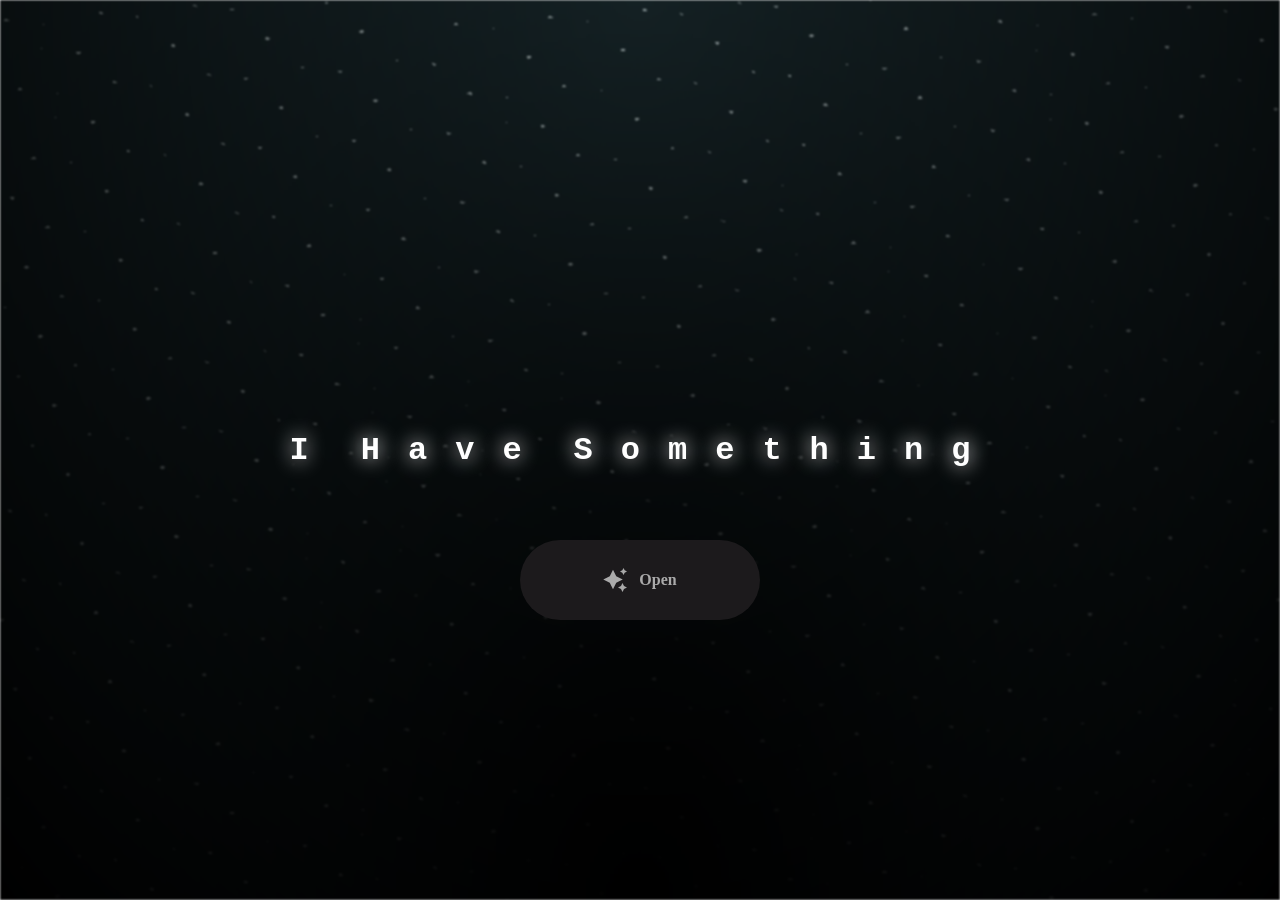
<file: flowers for her/index.html>
<html lang="en">

<head>
  <meta charset="UTF-8">
  <meta name="viewport" content="width=device-width, initial-scale=1.0">
  <link rel="shortcut icon" href="gift.png" type="image/x-icon">
  <link rel="stylesheet" href="index.css">

  <!-- Document Title -->
  <title>FLOWERS FOR SOMEONE</title>
</head>

<body>
  <!-- Background -->
  <div class="night"></div>

  <!-- Title -->
  <h1 class="title"></h1>

  <!-- Button -->
  <div style="position: absolute; top: 60vh; width: 100%; display: flex; justify-content: center;">
    <a href="flower.html" class="btn">
      <svg height="24" width="24" fill="#FFFFFF" viewBox="0 0 24 24" data-name="Layer 1" id="Layer_1" class="sparkle">
        <path
          d="M10,21.236,6.755,14.745.264,11.5,6.755,8.255,10,1.764l3.245,6.491L19.736,11.5l-6.491,3.245ZM18,21l1.5,3L21,21l3-1.5L21,18l-1.5-3L18,18l-3,1.5ZM19.333,4.667,20.5,7l1.167-2.333L24,3.5,21.667,2.333,20.5,0,19.333,2.333,17,3.5Z">
        </path>
      </svg>

      <span class="text">Open</span>
    </a>
  </div>

  <script src="index.js"></script>
</body>

</html>
</file>
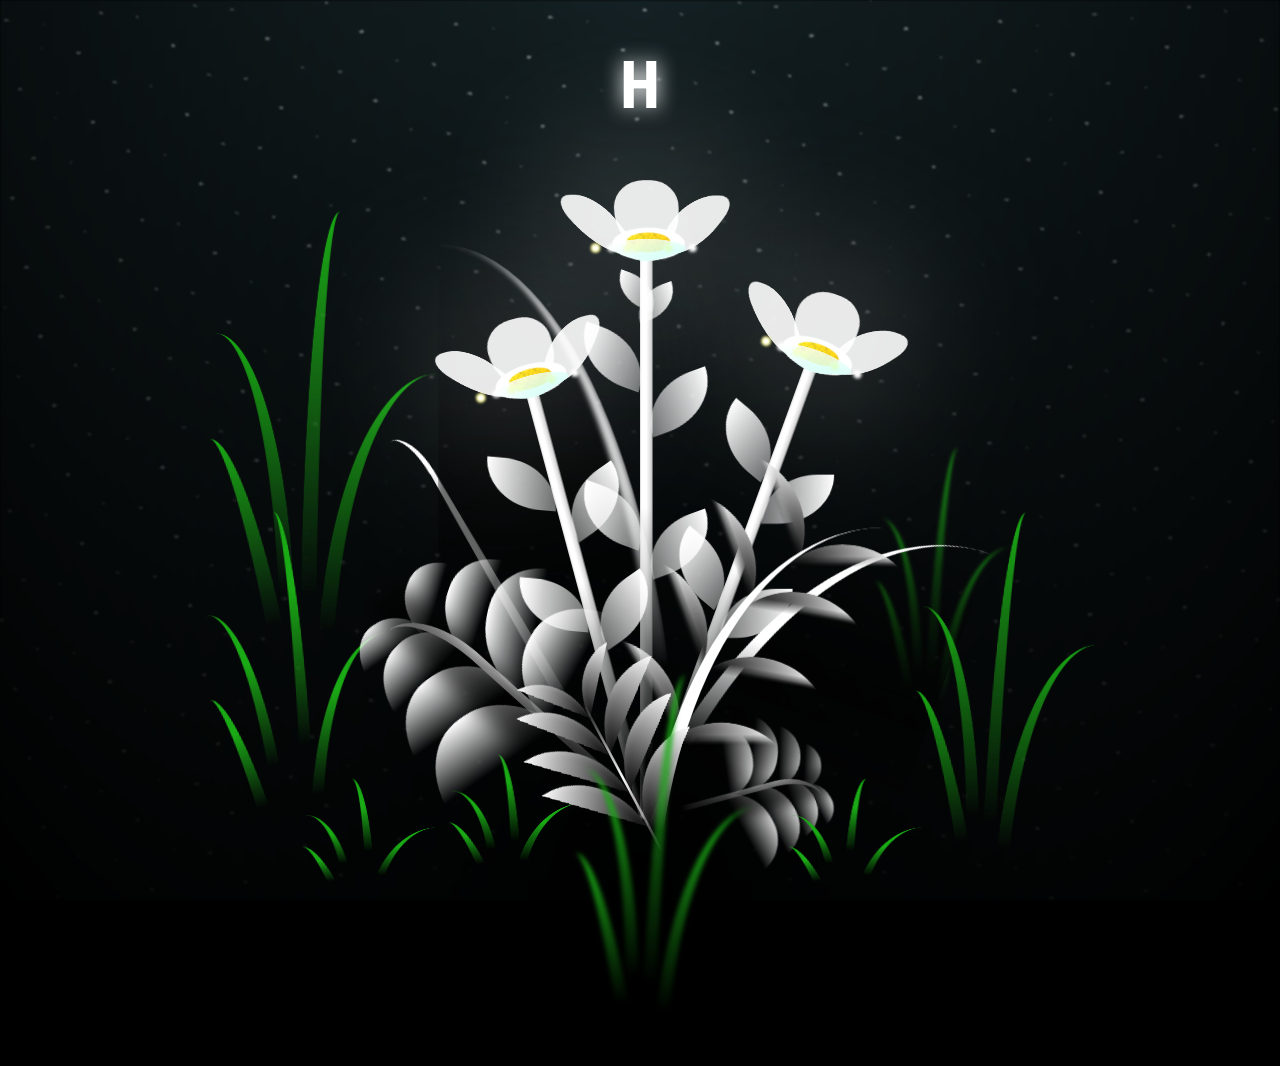
<file: flowers for her/flower.html>
<!DOCTYPE html>
<html lang="en">

<head>
  <meta charset="UTF-8">
  <meta http-equiv="X-UA-Compatible" content="IE=edge">
  <meta name="viewport" content="width=device-width, initial-scale=1.0">
  <link rel="shortcut icon" href="gift.png" type="image/x-icon">
  <link rel="stylesheet" href="style.css">

  <!-- Document Title -->
  <title>FLOWERS</title>
</head>

<body class="not-loaded">
  <!-- Background -->
  <div class="night"></div>

  <!-- Flower -->
  <div class="flowers">
    <div class="flower flower--1">
      <div class="flower__leafs flower__leafs--1">
        <div class="flower__leaf flower__leaf--1"></div>
        <div class="flower__leaf flower__leaf--2"></div>
        <div class="flower__leaf flower__leaf--3"></div>
        <div class="flower__leaf flower__leaf--4"></div>
        <div class="flower__white-circle"></div>

        <div class="flower__light flower__light--1"></div>
        <div class="flower__light flower__light--2"></div>
        <div class="flower__light flower__light--3"></div>
        <div class="flower__light flower__light--4"></div>
        <div class="flower__light flower__light--5"></div>
        <div class="flower__light flower__light--6"></div>
        <div class="flower__light flower__light--7"></div>
        <div class="flower__light flower__light--8"></div>

      </div>
      <div class="flower__line">
        <div class="flower__line__leaf flower__line__leaf--1"></div>
        <div class="flower__line__leaf flower__line__leaf--2"></div>
        <div class="flower__line__leaf flower__line__leaf--3"></div>
        <div class="flower__line__leaf flower__line__leaf--4"></div>
        <div class="flower__line__leaf flower__line__leaf--5"></div>
        <div class="flower__line__leaf flower__line__leaf--6"></div>
      </div>
    </div>

    <div class="flower flower--2">
      <div class="flower__leafs flower__leafs--2">
        <div class="flower__leaf flower__leaf--1"></div>
        <div class="flower__leaf flower__leaf--2"></div>
        <div class="flower__leaf flower__leaf--3"></div>
        <div class="flower__leaf flower__leaf--4"></div>
        <div class="flower__white-circle"></div>

        <div class="flower__light flower__light--1"></div>
        <div class="flower__light flower__light--2"></div>
        <div class="flower__light flower__light--3"></div>
        <div class="flower__light flower__light--4"></div>
        <div class="flower__light flower__light--5"></div>
        <div class="flower__light flower__light--6"></div>
        <div class="flower__light flower__light--7"></div>
        <div class="flower__light flower__light--8"></div>

      </div>
      <div class="flower__line">
        <div class="flower__line__leaf flower__line__leaf--1"></div>
        <div class="flower__line__leaf flower__line__leaf--2"></div>
        <div class="flower__line__leaf flower__line__leaf--3"></div>
        <div class="flower__line__leaf flower__line__leaf--4"></div>
      </div>
    </div>

    <div class="flower flower--3">
      <div class="flower__leafs flower__leafs--3">
        <div class="flower__leaf flower__leaf--1"></div>
        <div class="flower__leaf flower__leaf--2"></div>
        <div class="flower__leaf flower__leaf--3"></div>
        <div class="flower__leaf flower__leaf--4"></div>
        <div class="flower__white-circle"></div>

        <div class="flower__light flower__light--1"></div>
        <div class="flower__light flower__light--2"></div>
        <div class="flower__light flower__light--3"></div>
        <div class="flower__light flower__light--4"></div>
        <div class="flower__light flower__light--5"></div>
        <div class="flower__light flower__light--6"></div>
        <div class="flower__light flower__light--7"></div>
        <div class="flower__light flower__light--8"></div>

      </div>
      <div class="flower__line">
        <div class="flower__line__leaf flower__line__leaf--1"></div>
        <div class="flower__line__leaf flower__line__leaf--2"></div>
        <div class="flower__line__leaf flower__line__leaf--3"></div>
        <div class="flower__line__leaf flower__line__leaf--4"></div>
      </div>
    </div>

    <div class="grow-ans" style="--d:1.2s">
      <div class="flower__g-long">
        <div class="flower__g-long__top"></div>
        <div class="flower__g-long__bottom"></div>
      </div>
    </div>

    <div class="growing-grass">
      <div class="flower__grass flower__grass--1">
        <div class="flower__grass--top"></div>
        <div class="flower__grass--bottom"></div>
        <div class="flower__grass__leaf flower__grass__leaf--1"></div>
        <div class="flower__grass__leaf flower__grass__leaf--2"></div>
        <div class="flower__grass__leaf flower__grass__leaf--3"></div>
        <div class="flower__grass__leaf flower__grass__leaf--4"></div>
        <div class="flower__grass__leaf flower__grass__leaf--5"></div>
        <div class="flower__grass__leaf flower__grass__leaf--6"></div>
        <div class="flower__grass__leaf flower__grass__leaf--7"></div>
        <div class="flower__grass__leaf flower__grass__leaf--8"></div>
        <div class="flower__grass__overlay"></div>
      </div>
    </div>

    <div class="growing-grass">
      <div class="flower__grass flower__grass--2">
        <div class="flower__grass--top"></div>
        <div class="flower__grass--bottom"></div>
        <div class="flower__grass__leaf flower__grass__leaf--1"></div>
        <div class="flower__grass__leaf flower__grass__leaf--2"></div>
        <div class="flower__grass__leaf flower__grass__leaf--3"></div>
        <div class="flower__grass__leaf flower__grass__leaf--4"></div>
        <div class="flower__grass__leaf flower__grass__leaf--5"></div>
        <div class="flower__grass__leaf flower__grass__leaf--6"></div>
        <div class="flower__grass__leaf flower__grass__leaf--7"></div>
        <div class="flower__grass__leaf flower__grass__leaf--8"></div>
        <div class="flower__grass__overlay"></div>
      </div>
    </div>

    <div class="grow-ans" style="--d:2.4s">
      <div class="flower__g-right flower__g-right--1">
        <div class="leaf"></div>
      </div>
    </div>

    <div class="grow-ans" style="--d:2.8s">
      <div class="flower__g-right flower__g-right--2">
        <div class="leaf"></div>
      </div>
    </div>

    <div class="grow-ans" style="--d:2.8s">
      <div class="flower__g-front">
        <div class="flower__g-front__leaf-wrapper flower__g-front__leaf-wrapper--1">
          <div class="flower__g-front__leaf"></div>
        </div>
        <div class="flower__g-front__leaf-wrapper flower__g-front__leaf-wrapper--2">
          <div class="flower__g-front__leaf"></div>
        </div>
        <div class="flower__g-front__leaf-wrapper flower__g-front__leaf-wrapper--3">
          <div class="flower__g-front__leaf"></div>
        </div>
        <div class="flower__g-front__leaf-wrapper flower__g-front__leaf-wrapper--4">
          <div class="flower__g-front__leaf"></div>
        </div>
        <div class="flower__g-front__leaf-wrapper flower__g-front__leaf-wrapper--5">
          <div class="flower__g-front__leaf"></div>
        </div>
        <div class="flower__g-front__leaf-wrapper flower__g-front__leaf-wrapper--6">
          <div class="flower__g-front__leaf"></div>
        </div>
        <div class="flower__g-front__leaf-wrapper flower__g-front__leaf-wrapper--7">
          <div class="flower__g-front__leaf"></div>
        </div>
        <div class="flower__g-front__leaf-wrapper flower__g-front__leaf-wrapper--8">
          <div class="flower__g-front__leaf"></div>
        </div>
        <div class="flower__g-front__line"></div>
      </div>
    </div>

    <div class="grow-ans" style="--d:3.2s">
      <div class="flower__g-fr">
        <div class="leaf"></div>
        <div class="flower__g-fr__leaf flower__g-fr__leaf--1"></div>
        <div class="flower__g-fr__leaf flower__g-fr__leaf--2"></div>
        <div class="flower__g-fr__leaf flower__g-fr__leaf--3"></div>
        <div class="flower__g-fr__leaf flower__g-fr__leaf--4"></div>
        <div class="flower__g-fr__leaf flower__g-fr__leaf--5"></div>
        <div class="flower__g-fr__leaf flower__g-fr__leaf--6"></div>
        <div class="flower__g-fr__leaf flower__g-fr__leaf--7"></div>
        <div class="flower__g-fr__leaf flower__g-fr__leaf--8"></div>
      </div>
    </div>

    <div class="long-g long-g--0">
      <div class="grow-ans" style="--d:3s">
        <div class="leaf leaf--0"></div>
      </div>
      <div class="grow-ans" style="--d:2.2s">
        <div class="leaf leaf--1"></div>
      </div>
      <div class="grow-ans" style="--d:3.4s">
        <div class="leaf leaf--2"></div>
      </div>
      <div class="grow-ans" style="--d:3.6s">
        <div class="leaf leaf--3"></div>
      </div>
    </div>

    <div class="long-g long-g--1">
      <div class="grow-ans" style="--d:3.6s">
        <div class="leaf leaf--0"></div>
      </div>
      <div class="grow-ans" style="--d:3.8s">
        <div class="leaf leaf--1"></div>
      </div>
      <div class="grow-ans" style="--d:4s">
        <div class="leaf leaf--2"></div>
      </div>
      <div class="grow-ans" style="--d:4.2s">
        <div class="leaf leaf--3"></div>
      </div>
    </div>

    <div class="long-g long-g--2">
      <div class="grow-ans" style="--d:4s">
        <div class="leaf leaf--0"></div>
      </div>
      <div class="grow-ans" style="--d:4.2s">
        <div class="leaf leaf--1"></div>
      </div>
      <div class="grow-ans" style="--d:4.4s">
        <div class="leaf leaf--2"></div>
      </div>
      <div class="grow-ans" style="--d:4.6s">
        <div class="leaf leaf--3"></div>
      </div>
    </div>

    <div class="long-g long-g--3">
      <div class="grow-ans" style="--d:4s">
        <div class="leaf leaf--0"></div>
      </div>
      <div class="grow-ans" style="--d:4.2s">
        <div class="leaf leaf--1"></div>
      </div>
      <div class="grow-ans" style="--d:3s">
        <div class="leaf leaf--2"></div>
      </div>
      <div class="grow-ans" style="--d:3.6s">
        <div class="leaf leaf--3"></div>
      </div>
    </div>

    <div class="long-g long-g--4">
      <div class="grow-ans" style="--d:4s">
        <div class="leaf leaf--0"></div>
      </div>
      <div class="grow-ans" style="--d:4.2s">
        <div class="leaf leaf--1"></div>
      </div>
      <div class="grow-ans" style="--d:3s">
        <div class="leaf leaf--2"></div>
      </div>
      <div class="grow-ans" style="--d:3.6s">
        <div class="leaf leaf--3"></div>
      </div>
    </div>

    <div class="long-g long-g--5">
      <div class="grow-ans" style="--d:4s">
        <div class="leaf leaf--0"></div>
      </div>
      <div class="grow-ans" style="--d:4.2s">
        <div class="leaf leaf--1"></div>
      </div>
      <div class="grow-ans" style="--d:3s">
        <div class="leaf leaf--2"></div>
      </div>
      <div class="grow-ans" style="--d:3.6s">
        <div class="leaf leaf--3"></div>
      </div>
    </div>

    <div class="long-g long-g--6">
      <div class="grow-ans" style="--d:4.2s">
        <div class="leaf leaf--0"></div>
      </div>
      <div class="grow-ans" style="--d:4.4s">
        <div class="leaf leaf--1"></div>
      </div>
      <div class="grow-ans" style="--d:4.6s">
        <div class="leaf leaf--2"></div>
      </div>
      <div class="grow-ans" style="--d:4.8s">
        <div class="leaf leaf--3"></div>
      </div>
    </div>

    <div class="long-g long-g--7">
      <div class="grow-ans" style="--d:3s">
        <div class="leaf leaf--0"></div>
      </div>
      <div class="grow-ans" style="--d:3.2s">
        <div class="leaf leaf--1"></div>
      </div>
      <div class="grow-ans" style="--d:3.5s">
        <div class="leaf leaf--2"></div>
      </div>
      <div class="grow-ans" style="--d:3.6s">
        <div class="leaf leaf--3"></div>
      </div>
    </div>
  </div>

  <!-- Title -->
  <h1 class="title"><span id="title"></span></h1>
</body>

</html>

<!-- Import Javascript -->
<script src="main.js"></script>
</file>
<file: flowers for her/index.css>
*,
*::after,
*::before {
  padding: 0;
  margin: 0;
  box-sizing: border-box;
}

:root {
  --dark-color: #000;
}

.night {
  position: fixed;
  left: 50%;
  top: 0;
  transform: translateX(-50%);
  width: 100%;
  height: 100%;
  filter: blur(0.1vmin);
  background-image: radial-gradient(ellipse at top, transparent 0%, var(--dark-color)), radial-gradient(ellipse at bottom, var(--dark-color), rgba(145, 233, 255, 0.2)), repeating-linear-gradient(220deg, rgb(0, 0, 0) 0px, rgb(0, 0, 0) 19px, transparent 19px, transparent 22px), repeating-linear-gradient(189deg, rgb(0, 0, 0) 0px, rgb(0, 0, 0) 19px, transparent 19px, transparent 22px), repeating-linear-gradient(148deg, rgb(0, 0, 0) 0px, rgb(0, 0, 0) 19px, transparent 19px, transparent 22px), linear-gradient(90deg, rgb(255, 255, 250), rgb(240, 240, 240));
}

.title {
  position: absolute;
  top: 0;
  left: 0;
  color: white;
  font-family: 'Courier New', Courier, monospace;

  display: flex;
  flex-wrap: wrap;
  justify-content: center;
  align-content: center;
  align-items: center;

  width: 100%;
  height: 100vh;
  text-shadow: 0 0 20px white;
  letter-spacing: 0px;
}

@media (min-width: 500px) {
  .title {
    letter-spacing: 20px;
  }
}

@keyframes typing {
  from {
    opacity: 0;
  }

  to {
    opacity: 1;
  }
}

/* Terapkan animasi dengan delay */
.title span {
  opacity: 0;
  animation: typing 1s ease forwards;
  animation-delay: var(--delay);
}

a {
  text-decoration: none;
}

.btn {
  border: none;
  width: 15em;
  height: 5em;
  border-radius: 3em;
  display: flex;
  justify-content: center;
  align-items: center;
  gap: 12px;
  background: #1C1A1C;
  cursor: pointer;
  transition: all 450ms ease-in-out;
}

.sparkle {
  fill: #AAAAAA;
  transition: all 800ms ease;
}

.text {
  font-weight: 600;
  color: #AAAAAA;
  font-size: medium;
}

.btn:hover {
  background: linear-gradient(0deg, #A47CF3, #683FEA);
  box-shadow: inset 0px 1px 0px 0px rgba(255, 255, 255, 0.4),
    inset 0px -4px 0px 0px rgba(0, 0, 0, 0.2),
    0px 0px 0px 4px rgba(255, 255, 255, 0.2),
    0px 0px 180px 0px #9917FF;
  transform: translateY(-2px);
}

.btn:hover .text {
  color: white;
}

.btn:hover .sparkle {
  fill: white;
  transform: scale(1.2);
}
</file>
<file: flowers for her/style.css>
*,
*::after,
*::before {
  padding: 0;
  margin: 0;
  box-sizing: border-box;
}

:root {
  --dark-color: #000;
}

.title {
  position: absolute;
  width: 100%;
  text-align: center;
  margin-top: 50px;
  top: 0;
  left: 0;
  color: white;
  font-family: 'Courier New', Courier, monospace;
  font-size: 70px;
  text-shadow: 0px 0px 20px white;
}

body {
  display: flex;
  align-items: flex-end;
  justify-content: center;
  min-height: 100vh;
  background-color: var(--dark-color);
  overflow: hidden;
  perspective: 1000px;
}

.night {
  position: fixed;
  left: 50%;
  top: 0;
  transform: translateX(-50%);
  width: 100%;
  height: 100%;
  filter: blur(0.1vmin);
  background-image: radial-gradient(ellipse at top, transparent 0%, var(--dark-color)), radial-gradient(ellipse at bottom, var(--dark-color), rgba(145, 233, 255, 0.2)), repeating-linear-gradient(220deg, rgb(0, 0, 0) 0px, rgb(0, 0, 0) 19px, transparent 19px, transparent 22px), repeating-linear-gradient(189deg, rgb(0, 0, 0) 0px, rgb(0, 0, 0) 19px, transparent 19px, transparent 22px), repeating-linear-gradient(148deg, rgb(0, 0, 0) 0px, rgb(0, 0, 0) 19px, transparent 19px, transparent 22px), linear-gradient(90deg, rgb(255, 255, 250), rgb(240, 240, 240));
}

.flowers {
  position: relative;
  transform: scale(0.9);
}

.flower {
  position: absolute;
  bottom: 10vmin;
  transform-origin: bottom center;
  z-index: 10;
  --fl-speed: 0.8s;
}

.flower--1 {
  animation: moving-flower-1 4s linear infinite;
}

.flower--1 .flower__line {
  height: 70vmin;
  animation-delay: 0.3s;
}

.flower--1 .flower__line__leaf--1 {
  animation: blooming-leaf-right var(--fl-speed) 1.6s backwards;
}

.flower--1 .flower__line__leaf--2 {
  animation: blooming-leaf-right var(--fl-speed) 1.4s backwards;
}

.flower--1 .flower__line__leaf--3 {
  animation: blooming-leaf-left var(--fl-speed) 1.2s backwards;
}

.flower--1 .flower__line__leaf--4 {
  animation: blooming-leaf-left var(--fl-speed) 1s backwards;
}

.flower--1 .flower__line__leaf--5 {
  animation: blooming-leaf-right var(--fl-speed) 1.8s backwards;
}

.flower--1 .flower__line__leaf--6 {
  animation: blooming-leaf-left var(--fl-speed) 2s backwards;
}

.flower--2 {
  left: 50%;
  transform: rotate(20deg);
  animation: moving-flower-2 4s linear infinite;
}

.flower--2 .flower__line {
  height: 60vmin;
  animation-delay: 0.6s;
}

.flower--2 .flower__line__leaf--1 {
  animation: blooming-leaf-right var(--fl-speed) 1.9s backwards;
}

.flower--2 .flower__line__leaf--2 {
  animation: blooming-leaf-right var(--fl-speed) 1.7s backwards;
}

.flower--2 .flower__line__leaf--3 {
  animation: blooming-leaf-left var(--fl-speed) 1.5s backwards;
}

.flower--2 .flower__line__leaf--4 {
  animation: blooming-leaf-left var(--fl-speed) 1.3s backwards;
}

.flower--3 {
  left: 50%;
  transform: rotate(-15deg);
  animation: moving-flower-3 4s linear infinite;
}

.flower--3 .flower__line {
  animation-delay: 0.9s;
}

.flower--3 .flower__line__leaf--1 {
  animation: blooming-leaf-right var(--fl-speed) 2.5s backwards;
}

.flower--3 .flower__line__leaf--2 {
  animation: blooming-leaf-right var(--fl-speed) 2.3s backwards;
}

.flower--3 .flower__line__leaf--3 {
  animation: blooming-leaf-left var(--fl-speed) 2.1s backwards;
}

.flower--3 .flower__line__leaf--4 {
  animation: blooming-leaf-left var(--fl-speed) 1.9s backwards;
}

.flower__leafs {
  position: relative;
  animation: blooming-flower 2s backwards;
}

.flower__leafs--1 {
  animation-delay: 1.1s;
}

.flower__leafs--2 {
  animation-delay: 1.4s;
}

.flower__leafs--3 {
  animation-delay: 1.7s;
}

.flower__leafs::after {
  content: "";
  position: absolute;
  left: 0;
  top: 0;
  transform: translate(-50%, -100%);
  width: 8vmin;
  height: 8vmin;
  background-color: #fff;
  filter: blur(10vmin);
}

.flower__leaf {
  position: absolute;
  bottom: 0;
  left: 50%;
  width: 8vmin;
  height: 11vmin;
  border-radius: 51% 49% 47% 53%/44% 45% 55% 69%;
  background-color: #a7ffee;
  background-image: linear-gradient(to top, #fff, #fff);
  transform-origin: bottom center;
  opacity: 0.9;
  box-shadow: inset 0 0 2vmin rgba(255, 255, 255, 0.5);
}

.flower__leaf--1 {
  transform: translate(-10%, 1%) rotateY(40deg) rotateX(-50deg);
}

.flower__leaf--2 {
  transform: translate(-50%, -4%) rotateX(40deg);
}

.flower__leaf--3 {
  transform: translate(-90%, 0%) rotateY(45deg) rotateX(50deg);
}

.flower__leaf--4 {
  width: 8vmin;
  height: 8vmin;
  transform-origin: bottom left;
  border-radius: 4vmin 10vmin 4vmin 4vmin;
  transform: translate(0%, 18%) rotateX(70deg) rotate(-43deg);
  background-image: linear-gradient(to top, rgba(255, 2555, 255, 0.4), #fff);
  z-index: 1;
  opacity: 0.8;
  -webkit-transform: translate(0%, 18%) rotateX(70deg) rotate(-43deg);
  -moz-transform: translate(0%, 18%) rotateX(70deg) rotate(-43deg);
  -ms-transform: translate(0%, 18%) rotateX(70deg) rotate(-43deg);
  -o-transform: translate(0%, 18%) rotateX(70deg) rotate(-43deg);
}

.flower__white-circle {
  position: absolute;
  left: -3.5vmin;
  top: -3vmin;
  width: 9vmin;
  height: 4vmin;
  border-radius: 50%;
  background-color: #fff;
}

.flower__white-circle::after {
  content: "";
  position: absolute;
  left: 50%;
  top: 45%;
  transform: translate(-50%, -50%);
  width: 60%;
  height: 60%;
  border-radius: inherit;
  background-image: repeating-linear-gradient(135deg, rgba(0, 0, 0, 0.03) 0px, rgba(0, 0, 0, 0.03) 1px, transparent 1px, transparent 12px), repeating-linear-gradient(45deg, rgba(0, 0, 0, 0.03) 0px, rgba(0, 0, 0, 0.03) 1px, transparent 1px, transparent 12px), repeating-linear-gradient(67.5deg, rgba(0, 0, 0, 0.03) 0px, rgba(0, 0, 0, 0.03) 1px, transparent 1px, transparent 12px), repeating-linear-gradient(135deg, rgba(0, 0, 0, 0.03) 0px, rgba(0, 0, 0, 0.03) 1px, transparent 1px, transparent 12px), repeating-linear-gradient(45deg, rgba(0, 0, 0, 0.03) 0px, rgba(0, 0, 0, 0.03) 1px, transparent 1px, transparent 12px), repeating-linear-gradient(112.5deg, rgba(0, 0, 0, 0.03) 0px, rgba(0, 0, 0, 0.03) 1px, transparent 1px, transparent 12px), repeating-linear-gradient(112.5deg, rgba(0, 0, 0, 0.03) 0px, rgba(0, 0, 0, 0.03) 1px, transparent 1px, transparent 12px), repeating-linear-gradient(45deg, rgba(0, 0, 0, 0.03) 0px, rgba(0, 0, 0, 0.03) 1px, transparent 1px, transparent 12px), repeating-linear-gradient(22.5deg, rgba(0, 0, 0, 0.03) 0px, rgba(0, 0, 0, 0.03) 1px, transparent 1px, transparent 12px), repeating-linear-gradient(45deg, rgba(0, 0, 0, 0.03) 0px, rgba(0, 0, 0, 0.03) 1px, transparent 1px, transparent 12px), repeating-linear-gradient(22.5deg, rgba(0, 0, 0, 0.03) 0px, rgba(0, 0, 0, 0.03) 1px, transparent 1px, transparent 12px), repeating-linear-gradient(135deg, rgba(0, 0, 0, 0.03) 0px, rgba(0, 0, 0, 0.03) 1px, transparent 1px, transparent 12px), repeating-linear-gradient(157.5deg, rgba(0, 0, 0, 0.03) 0px, rgba(0, 0, 0, 0.03) 1px, transparent 1px, transparent 12px), repeating-linear-gradient(67.5deg, rgba(0, 0, 0, 0.03) 0px, rgba(0, 0, 0, 0.03) 1px, transparent 1px, transparent 12px), repeating-linear-gradient(67.5deg, rgba(0, 0, 0, 0.03) 0px, rgba(0, 0, 0, 0.03) 1px, transparent 1px, transparent 12px), linear-gradient(90deg, rgb(255, 235, 18), rgb(255, 206, 0));
}

.flower__line {
  height: 55vmin;
  width: 1.5vmin;
  background-image: linear-gradient(to left, rgba(0, 0, 0, 0.2), transparent, rgba(255, 255, 255, 0.2)), linear-gradient(to top, transparent 10%, #fff, #fff);
  box-shadow: inset 0 0 2px rgba(0, 0, 0, 0.5);
  animation: grow-flower-tree 4s backwards;
}

.flower__line__leaf {
  --w: 7vmin;
  --h: calc(var(--w) + 2vmin);
  position: absolute;
  top: 20%;
  left: 90%;
  width: var(--w);
  height: var(--h);
  border-top-right-radius: var(--h);
  border-bottom-left-radius: var(--h);
  background-image: linear-gradient(to top, rgba(255, 255, 255, 0.4), #fff);
}

.flower__line__leaf--1 {
  transform: rotate(70deg) rotateY(30deg);
}

.flower__line__leaf--2 {
  top: 45%;
  transform: rotate(70deg) rotateY(30deg);
}

.flower__line__leaf--3,
.flower__line__leaf--4,
.flower__line__leaf--6 {
  border-top-right-radius: 0;
  border-bottom-left-radius: 0;
  border-top-left-radius: var(--h);
  border-bottom-right-radius: var(--h);
  left: -460%;
  top: 12%;
  transform: rotate(-70deg) rotateY(30deg);
}

.flower__line__leaf--4 {
  top: 40%;
}

.flower__line__leaf--5 {
  top: 0;
  transform-origin: left;
  transform: rotate(70deg) rotateY(30deg) scale(0.6);
}

.flower__line__leaf--6 {
  top: -2%;
  left: -450%;
  transform-origin: right;
  transform: rotate(-70deg) rotateY(30deg) scale(0.6);
}

.flower__light {
  position: absolute;
  bottom: 0vmin;
  width: 1vmin;
  height: 1vmin;
  background-color: rgb(255, 251, 0);
  border-radius: 50%;
  filter: blur(0.2vmin);
  animation: light-ans 4s linear infinite backwards;
}

.flower__light:nth-child(odd) {
  background-color: #fff;
}

.flower__light--1 {
  left: -2vmin;
  animation-delay: 1s;
}

.flower__light--2 {
  left: 3vmin;
  animation-delay: 0.5s;
}

.flower__light--3 {
  left: -6vmin;
  animation-delay: 0.3s;
}

.flower__light--4 {
  left: 6vmin;
  animation-delay: 0.9s;
}

.flower__light--5 {
  left: -1vmin;
  animation-delay: 1.5s;
}

.flower__light--6 {
  left: -4vmin;
  animation-delay: 3s;
}

.flower__light--7 {
  left: 3vmin;
  animation-delay: 2s;
}

.flower__light--8 {
  left: -6vmin;
  animation-delay: 3.5s;
}

.flower__grass {
  --c: #fff;
  --line-w: 1.5vmin;
  position: absolute;
  bottom: 12vmin;
  left: -7vmin;
  display: flex;
  flex-direction: column;
  align-items: flex-end;
  z-index: 20;
  transform-origin: bottom center;
  transform: rotate(-48deg) rotateY(40deg);
}

.flower__grass--1 {
  animation: moving-grass 2s linear infinite;
}

.flower__grass--2 {
  left: 2vmin;
  bottom: 10vmin;
  transform: scale(0.5) rotate(75deg) rotateX(10deg) rotateY(-200deg);
  opacity: 0.8;
  z-index: 0;
  animation: moving-grass--2 1.5s linear infinite;
}

.flower__grass--top {
  width: 7vmin;
  height: 10vmin;
  border-top-right-radius: 100%;
  border-right: var(--line-w) solid var(--c);
  transform-origin: bottom center;
  transform: rotate(-2deg);
}

.flower__grass--bottom {
  margin-top: -2px;
  width: var(--line-w);
  height: 25vmin;
  background-image: linear-gradient(to top, transparent, var(--c));
}

.flower__grass__leaf {
  --size: 10vmin;
  position: absolute;
  width: calc(var(--size) * 2.1);
  height: var(--size);
  border-top-left-radius: var(--size);
  border-top-right-radius: var(--size);
  background-image: linear-gradient(to top, transparent, transparent 30%, var(--c));
  z-index: 100;
}

.flower__grass__leaf--1 {
  top: -6%;
  left: 30%;
  --size: 6vmin;
  transform: rotate(-20deg);
  animation: growing-grass-ans--1 2s 2.6s backwards;
}

@keyframes growing-grass-ans--1 {
  0% {
    transform-origin: bottom left;
    transform: rotate(-20deg) scale(0);
  }
}

.flower__grass__leaf--2 {
  top: -5%;
  left: -110%;
  --size: 6vmin;
  transform: rotate(10deg);
  animation: growing-grass-ans--2 2s 2.4s linear backwards;
}

@keyframes growing-grass-ans--2 {
  0% {
    transform-origin: bottom right;
    transform: rotate(10deg) scale(0);
  }
}

.flower__grass__leaf--3 {
  top: 5%;
  left: 60%;
  --size: 8vmin;
  transform: rotate(-18deg) rotateX(-20deg);
  animation: growing-grass-ans--3 2s 2.2s linear backwards;
}

@keyframes growing-grass-ans--3 {
  0% {
    transform-origin: bottom left;
    transform: rotate(-18deg) rotateX(-20deg) scale(0);
  }
}

.flower__grass__leaf--4 {
  top: 6%;
  left: -135%;
  --size: 8vmin;
  transform: rotate(2deg);
  animation: growing-grass-ans--4 2s 2s linear backwards;
}

@keyframes growing-grass-ans--4 {
  0% {
    transform-origin: bottom right;
    transform: rotate(2deg) scale(0);
  }
}

.flower__grass__leaf--5 {
  top: 20%;
  left: 60%;
  --size: 10vmin;
  transform: rotate(-24deg) rotateX(-20deg);
  animation: growing-grass-ans--5 2s 1.8s linear backwards;
}

@keyframes growing-grass-ans--5 {
  0% {
    transform-origin: bottom left;
    transform: rotate(-24deg) rotateX(-20deg) scale(0);
  }
}

.flower__grass__leaf--6 {
  top: 22%;
  left: -180%;
  --size: 10vmin;
  transform: rotate(10deg);
  animation: growing-grass-ans--6 2s 1.6s linear backwards;
}

@keyframes growing-grass-ans--6 {
  0% {
    transform-origin: bottom right;
    transform: rotate(10deg) scale(0);
  }
}

.flower__grass__leaf--7 {
  top: 39%;
  left: 70%;
  --size: 10vmin;
  transform: rotate(-10deg);
  animation: growing-grass-ans--7 2s 1.4s linear backwards;
}

@keyframes growing-grass-ans--7 {
  0% {
    transform-origin: bottom left;
    transform: rotate(-10deg) scale(0);
  }
}

.flower__grass__leaf--8 {
  top: 40%;
  left: -215%;
  --size: 11vmin;
  transform: rotate(10deg);
  animation: growing-grass-ans--8 2s 1.2s linear backwards;
}

@keyframes growing-grass-ans--8 {
  0% {
    transform-origin: bottom right;
    transform: rotate(10deg) scale(0);
  }
}

.flower__grass__overlay {
  position: absolute;
  top: -10%;
  right: 0%;
  width: 100%;
  height: 100%;
  background-color: rgba(0, 0, 0, 0.6);
  filter: blur(1.5vmin);
  z-index: 100;
}

.flower__g-long {
  --w: 2vmin;
  --h: 6vmin;
  --c: #fff;
  position: absolute;
  bottom: 10vmin;
  left: -3vmin;
  transform-origin: bottom center;
  transform: rotate(-30deg) rotateY(-20deg);
  display: flex;
  flex-direction: column;
  align-items: flex-end;
  animation: flower-g-long-ans 3s linear infinite;
}

@keyframes flower-g-long-ans {

  0%,
  100% {
    transform: rotate(-30deg) rotateY(-20deg);
  }

  50% {
    transform: rotate(-32deg) rotateY(-20deg);
  }
}

.flower__g-long__top {
  top: calc(var(--h) * -1);
  width: calc(var(--w) + 1vmin);
  height: var(--h);
  border-top-right-radius: 100%;
  border-right: 0.7vmin solid var(--c);
  transform: translate(-0.7vmin, 1vmin);
}

.flower__g-long__bottom {
  width: var(--w);
  height: 50vmin;
  transform-origin: bottom center;
  background-image: linear-gradient(to top, transparent 30%, var(--c));
  box-shadow: inset 0 0 2px rgba(0, 0, 0, 0.5);
  -webkit-clip-path: polygon(35% 0, 65% 1%, 100% 100%, 0% 100%);
  clip-path: polygon(35% 0, 65% 1%, 100% 100%, 0% 100%);
}

.flower__g-right {
  position: absolute;
  bottom: 6vmin;
  left: -2vmin;
  transform-origin: bottom left;
  transform: rotate(20deg);
}

.flower__g-right .leaf {
  width: 30vmin;
  height: 50vmin;
  border-top-left-radius: 100%;
  border-left: 2vmin solid #fff;
  background-image: linear-gradient(to bottom, transparent, var(--dark-color) 60%);
  -webkit-mask-image: linear-gradient(to top, transparent 30%, #fff 60%);
  mask-image: linear-gradient(to top, transparent 30%, #fff 60%);
}

.flower__g-right--1 {
  animation: flower-g-right-ans 2.5s linear infinite;
}

.flower__g-right--2 {
  left: 5vmin;
  transform: rotateY(-180deg);
  animation: flower-g-right-ans--2 3s linear infinite;
}

.flower__g-right--2 .leaf {
  height: 75vmin;
  filter: blur(0.3vmin);
  opacity: 0.8;
}

@keyframes flower-g-right-ans {

  0%,
  100% {
    transform: rotate(20deg);
  }

  50% {
    transform: rotate(24deg) rotateX(-20deg);
  }
}

@keyframes flower-g-right-ans--2 {

  0%,
  100% {
    transform: rotateY(-180deg) rotate(0deg) rotateX(-20deg);
  }

  50% {
    transform: rotateY(-180deg) rotate(6deg) rotateX(-20deg);
  }
}

.flower__g-front {
  position: absolute;
  bottom: 6vmin;
  left: 2.5vmin;
  z-index: 100;
  transform-origin: bottom center;
  transform: rotate(-28deg) rotateY(30deg) scale(1.04);
  animation: flower__g-front-ans 2s linear infinite;
}

@keyframes flower__g-front-ans {

  0%,
  100% {
    transform: rotate(-28deg) rotateY(30deg) scale(1.04);
  }

  50% {
    transform: rotate(-35deg) rotateY(40deg) scale(1.04);
  }
}

.flower__g-front__line {
  width: 0.3vmin;
  height: 20vmin;
  background-image: linear-gradient(to top, transparent, #fff, transparent 100%);
  position: relative;
}

.flower__g-front__leaf-wrapper {
  position: absolute;
  top: 0;
  left: 0;
  transform-origin: bottom left;
  transform: rotate(10deg);
}

.flower__g-front__leaf-wrapper:nth-child(even) {
  left: 0vmin;
  transform: rotateY(-180deg) rotate(5deg);
  animation: flower__g-front__leaf-left-ans 1s ease-in backwards;
}

.flower__g-front__leaf-wrapper:nth-child(odd) {
  animation: flower__g-front__leaf-ans 1s ease-in backwards;
}

.flower__g-front__leaf-wrapper--1 {
  top: -8vmin;
  transform: scale(0.7);
  animation: flower__g-front__leaf-ans 1s 5.5s ease-in backwards !important;
}

.flower__g-front__leaf-wrapper--2 {
  top: -8vmin;
  transform: rotateY(-180deg) scale(0.7) !important;
  animation: flower__g-front__leaf-left-ans-2 1s 4.6s ease-in backwards !important;
}

.flower__g-front__leaf-wrapper--3 {
  top: -3vmin;
  animation: flower__g-front__leaf-ans 1s 4.6s ease-in backwards;
}

.flower__g-front__leaf-wrapper--4 {
  top: -3vmin;
  transform: rotateY(-180deg) scale(0.9) !important;
  animation: flower__g-front__leaf-left-ans-2 1s 4.6s ease-in backwards !important;
}

@keyframes flower__g-front__leaf-left-ans-2 {
  0% {
    transform: rotateY(-180deg) scale(0);
  }
}

.flower__g-front__leaf-wrapper--5,
.flower__g-front__leaf-wrapper--6 {
  top: 2vmin;
}

.flower__g-front__leaf-wrapper--7,
.flower__g-front__leaf-wrapper--8 {
  top: 6.5vmin;
}

.flower__g-front__leaf-wrapper--2 {
  animation-delay: 5.2s !important;
}

.flower__g-front__leaf-wrapper--3 {
  animation-delay: 4.9s !important;
}

.flower__g-front__leaf-wrapper--5 {
  animation-delay: 4.3s !important;
}

.flower__g-front__leaf-wrapper--6 {
  animation-delay: 4.1s !important;
}

.flower__g-front__leaf-wrapper--7 {
  animation-delay: 3.8s !important;
}

.flower__g-front__leaf-wrapper--8 {
  animation-delay: 3.5s !important;
}

@keyframes flower__g-front__leaf-ans {
  0% {
    transform: rotate(10deg) scale(0);
  }
}

@keyframes flower__g-front__leaf-left-ans {
  0% {
    transform: rotateY(-180deg) rotate(5deg) scale(0);
  }
}

.flower__g-front__leaf {
  width: 10vmin;
  height: 10vmin;
  border-radius: 100% 0% 0% 100%/100% 100% 0% 0%;
  box-shadow: inset 0 2px 1vmin hsla(0, 0%, 100%, 0.2);
  background-image: linear-gradient(to bottom left, transparent, var(--dark-color)), linear-gradient(to bottom right, #fff 50%, transparent 50%, transparent);
  -webkit-mask-image: linear-gradient(to bottom right, #fff 50%, transparent 50%, transparent);
  mask-image: linear-gradient(to bottom right, #fff 50%, transparent 50%, transparent);
}

.flower__g-fr {
  position: absolute;
  bottom: -4vmin;
  left: vmin;
  transform-origin: bottom left;
  z-index: 10;
  animation: flower__g-fr-ans 2s linear infinite;
}

@keyframes flower__g-fr-ans {

  0%,
  100% {
    transform: rotate(2deg);
  }

  50% {
    transform: rotate(4deg);
    -webkit-transform: rotate(4deg);
    -moz-transform: rotate(4deg);
    -ms-transform: rotate(4deg);
    -o-transform: rotate(4deg);
  }
}

.flower__g-fr .leaf {
  width: 30vmin;
  height: 50vmin;
  border-top-left-radius: 100%;
  border-left: 2vmin solid #fff;
  -webkit-mask-image: linear-gradient(to top, transparent 25%, #fff 50%);
  mask-image: linear-gradient(to top, transparent 25%, #fff 50%);
  position: relative;
  z-index: 1;
}
.flower__g-fr__leaf {
  position: absolute;
  top: 0;
  left: 0;
  width: 10vmin;
  height: 10vmin;
  border-radius: 100% 0% 0% 100%/100% 100% 0% 0%;
  box-shadow: inset 0 2px 1vmin hsla(0, 0%, 100%, 0.2);
  background-image: linear-gradient(to bottom left, transparent, var(--dark-color) 98%), linear-gradient(to bottom right, #fff 45%, transparent 50%, transparent);
  -webkit-mask-image: linear-gradient(135deg, #fff 40%, transparent 50%, transparent);
  mask-image: linear-gradient(135deg, #fff 40%, transparent 50%, transparent);
}


.flower__g-fr__leaf--1 {
  left: 20vmin;
  transform: rotate(45deg);
  animation: flower__g-fr-leaft-ans-1 0.5s 5.2s linear backwards;
}

@keyframes flower__g-fr-leaft-ans-1 {
  0% {
    transform-origin: left;
    transform: rotate(45deg) scale(0);
  }
}

.flower__g-fr__leaf--2 {
  left: 12vmin;
  top: -7vmin;
  transform: rotate(25deg) rotateY(-180deg);
  animation: flower__g-fr-leaft-ans-6 0.5s 5s linear backwards;
}

.flower__g-fr__leaf--3 {
  left: 15vmin;
  top: 6vmin;
  transform: rotate(55deg);
  animation: flower__g-fr-leaft-ans-5 0.5s 4.8s linear backwards;
}

.flower__g-fr__leaf--4 {
  left: 6vmin;
  top: -2vmin;
  transform: rotate(25deg) rotateY(-180deg);
  animation: flower__g-fr-leaft-ans-6 0.5s 4.6s linear backwards;
}

.flower__g-fr__leaf--5 {
  left: 10vmin;
  top: 14vmin;
  transform: rotate(55deg);
  animation: flower__g-fr-leaft-ans-5 0.5s 4.4s linear backwards;
}

@keyframes flower__g-fr-leaft-ans-5 {
  0% {
    transform-origin: left;
    transform: rotate(55deg) scale(0);
  }
}

.flower__g-fr__leaf--6 {
  left: 0vmin;
  top: 6vmin;
  transform: rotate(25deg) rotateY(-180deg);
  animation: flower__g-fr-leaft-ans-6 0.5s 4.2s linear backwards;
}

@keyframes flower__g-fr-leaft-ans-6 {
  0% {
    transform-origin: right;
    transform: rotate(25deg) rotateY(-180deg) scale(0);
  }
}

.flower__g-fr__leaf--7 {
  left: 5vmin;
  top: 22vmin;
  transform: rotate(45deg);
  animation: flower__g-fr-leaft-ans-7 0.5s 4s linear backwards;
}

@keyframes flower__g-fr-leaft-ans-7 {
  0% {
    transform-origin: left;
    transform: rotate(45deg) scale(0);
  }
}

.flower__g-fr__leaf--8 {
  left: -4vmin;
  top: 15vmin;
  transform: rotate(15deg) rotateY(-180deg);
  animation: flower__g-fr-leaft-ans-8 0.5s 3.8s linear backwards;
}

@keyframes flower__g-fr-leaft-ans-8 {
  0% {
    transform-origin: right;
    transform: rotate(15deg) rotateY(-180deg) scale(0);
  }
}

.long-g {
  position: absolute;
  bottom: 25vmin;
  left: -42vmin;
  transform-origin: bottom left;
}

.long-g--1 {
  bottom: 0vmin;
  transform: scale(0.8) rotate(-5deg);
}

.long-g--1 .leaf {
  -webkit-mask-image: linear-gradient(to top, transparent 40%, #fff 80%) !important;
  mask-image: linear-gradient(to top, transparent 40%, #fff 80%) !important;
  mask-image: linear-gradient(to top, transparent 40%, #fff 80%) !important;
  mask-image: linear-gradient(to top, transparent 40%, #fff 80%) !important;
}

.long-g--1 .leaf--1 {
  --w: 5vmin;
  --h: 60vmin;
  left: -2vmin;
  transform: rotate(3deg) rotateY(-180deg);
}

.long-g--2,
.long-g--3 {
  bottom: -3vmin;
  left: -35vmin;
  transform-origin: center;
  transform: scale(0.6) rotateX(60deg);
}

.long-g--2 .leaf,
.long-g--3 .leaf {
 mask-image: linear-gradient(to top, transparent 50%, #fff 80%) !important;
  mask-image: linear-gradient(to top, transparent 50%, #fff 80%) !important;
  mask-image: linear-gradient(to top, transparent 50%, #fff 80%) !important;
}

.long-g--2 .leaf--1,
.long-g--3 .leaf--1 {
  left: -1vmin;
  transform: rotateY(-180deg);
}

.long-g--3 {
  left: -17vmin;
  bottom: 0vmin;
}

.long-g--3 .leaf {
  mask-image: linear-gradient(to top, transparent 40%, #fff 80%) !important;
}

.long-g--4 {
  left: 25vmin;
  bottom: -3vmin;
  transform-origin: center;
  transform: scale(0.6) rotateX(60deg);
}

.long-g--4 .leaf {
  mask-image: linear-gradient(to top, transparent 50%, #fff 80%) !important;
}

.long-g--5 {
  left: 42vmin;
  bottom: 0vmin;
  transform: scale(0.8) rotate(2deg);
}

.long-g--6 {
  left: 0vmin;
  bottom: -20vmin;
  z-index: 100;
  filter: blur(0.3vmin);
  transform: scale(0.8) rotate(2deg);
}

.long-g--7 {
  left: 35vmin;
  bottom: 20vmin;
  z-index: -1;
  filter: blur(0.3vmin);
  transform: scale(0.6) rotate(2deg);
  opacity: 0.7;
}

.long-g .leaf {
  --w: 15vmin;
  --h: 40vmin;
  --c: #1aaa15;
  position: absolute;
  bottom: 0;
  width: var(--w);
  height: var(--h);
  border-top-left-radius: 100%;
  border-left: 2vmin solid var(--c);
  mask-image: linear-gradient(to top, transparent 20%, var(--dark-color));
  transform-origin: bottom center;
}

.long-g .leaf--0 {
  left: 2vmin;
  animation: leaf-ans-1 4s linear infinite;
}

.long-g .leaf--1 {
  --w: 5vmin;
  --h: 60vmin;
  animation: leaf-ans-1 4s linear infinite;
}

.long-g .leaf--2 {
  --w: 10vmin;
  --h: 40vmin;
  left: -0.5vmin;
  bottom: 5vmin;
  transform-origin: bottom left;
  transform: rotateY(-180deg);
  animation: leaf-ans-2 3s linear infinite;
}

.long-g .leaf--3 {
  --w: 5vmin;
  --h: 30vmin;
  left: -1vmin;
  bottom: 3.2vmin;
  transform-origin: bottom left;
  transform: rotate(-10deg) rotateY(-180deg);
  animation: leaf-ans-3 3s linear infinite;
}

@keyframes leaf-ans-1 {

  0%,
  100% {
    transform: rotate(-5deg) scale(1);
  }

  50% {
    transform: rotate(5deg) scale(1.1);
  }
}

@keyframes leaf-ans-2 {

  0%,
  100% {
    transform: rotateY(-180deg) rotate(5deg);
  }

  50% {
    transform: rotateY(-180deg) rotate(0deg) scale(1.1);
  }
}

@keyframes leaf-ans-3 {

  0%,
  100% {
    transform: rotate(-10deg) rotateY(-180deg);
  }

  50% {
    transform: rotate(-20deg) rotateY(-180deg);
  }
}

.grow-ans {
  animation: grow-ans 2s var(--d) backwards;
}

@keyframes grow-ans {
  0% {
    transform: scale(0);
    opacity: 0;
  }
}

@keyframes light-ans {
  0% {
    opacity: 0;
    transform: translateY(0vmin);
  }

  25% {
    opacity: 1;
    transform: translateY(-5vmin) translateX(-2vmin);
  }

  50% {
    opacity: 1;
    transform: translateY(-15vmin) translateX(2vmin);
    filter: blur(0.2vmin);
  }

  75% {
    transform: translateY(-20vmin) translateX(-2vmin);
    filter: blur(0.2vmin);
  }

  100% {
    transform: translateY(-30vmin);
    opacity: 0;
    filter: blur(1vmin);
  }
}

@keyframes moving-flower-1 {

  0%,
  100% {
    transform: rotate(2deg);
  }

  50% {
    transform: rotate(-2deg);
  }
}

@keyframes moving-flower-2 {

  0%,
  100% {
    transform: rotate(18deg);
  }

  50% {
    transform: rotate(14deg);
  }
}

@keyframes moving-flower-3 {

  0%,
  100% {
    transform: rotate(-18deg);
  }

  50% {
    transform: rotate(-20deg) rotateY(-10deg);
  }
}

@keyframes blooming-leaf-right {
  0% {
    transform-origin: left;
    transform: rotate(70deg) rotateY(30deg) scale(0);
  }
}

@keyframes blooming-leaf-left {
  0% {
    transform-origin: right;
    transform: rotate(-70deg) rotateY(30deg) scale(0);
  }
}

@keyframes grow-flower-tree {
  0% {
    height: 0;
    border-radius: 1vmin;
  }
}

@keyframes blooming-flower {
  0% {
    transform: scale(0);
  }
}

@keyframes moving-grass {

  0%,
  100% {
    transform: rotate(-48deg) rotateY(40deg);
  }

  50% {
    transform: rotate(-50deg) rotateY(40deg);
  }
}

@keyframes moving-grass--2 {

  0%,
  100% {
    transform: scale(0.5) rotate(75deg) rotateX(10deg) rotateY(-200deg);
  }

  50% {
    transform: scale(0.5) rotate(79deg) rotateX(10deg) rotateY(-200deg);
  }
}

.growing-grass {
  animation: growing-grass-ans 1s 2s backwards;
}

@keyframes growing-grass-ans {
  0% {
    transform: scale(0);
  }
}

.not-loaded * {
  animation-play-state: paused !important;
}

/*# sourceMappingURL=style.css .map */
</file>
